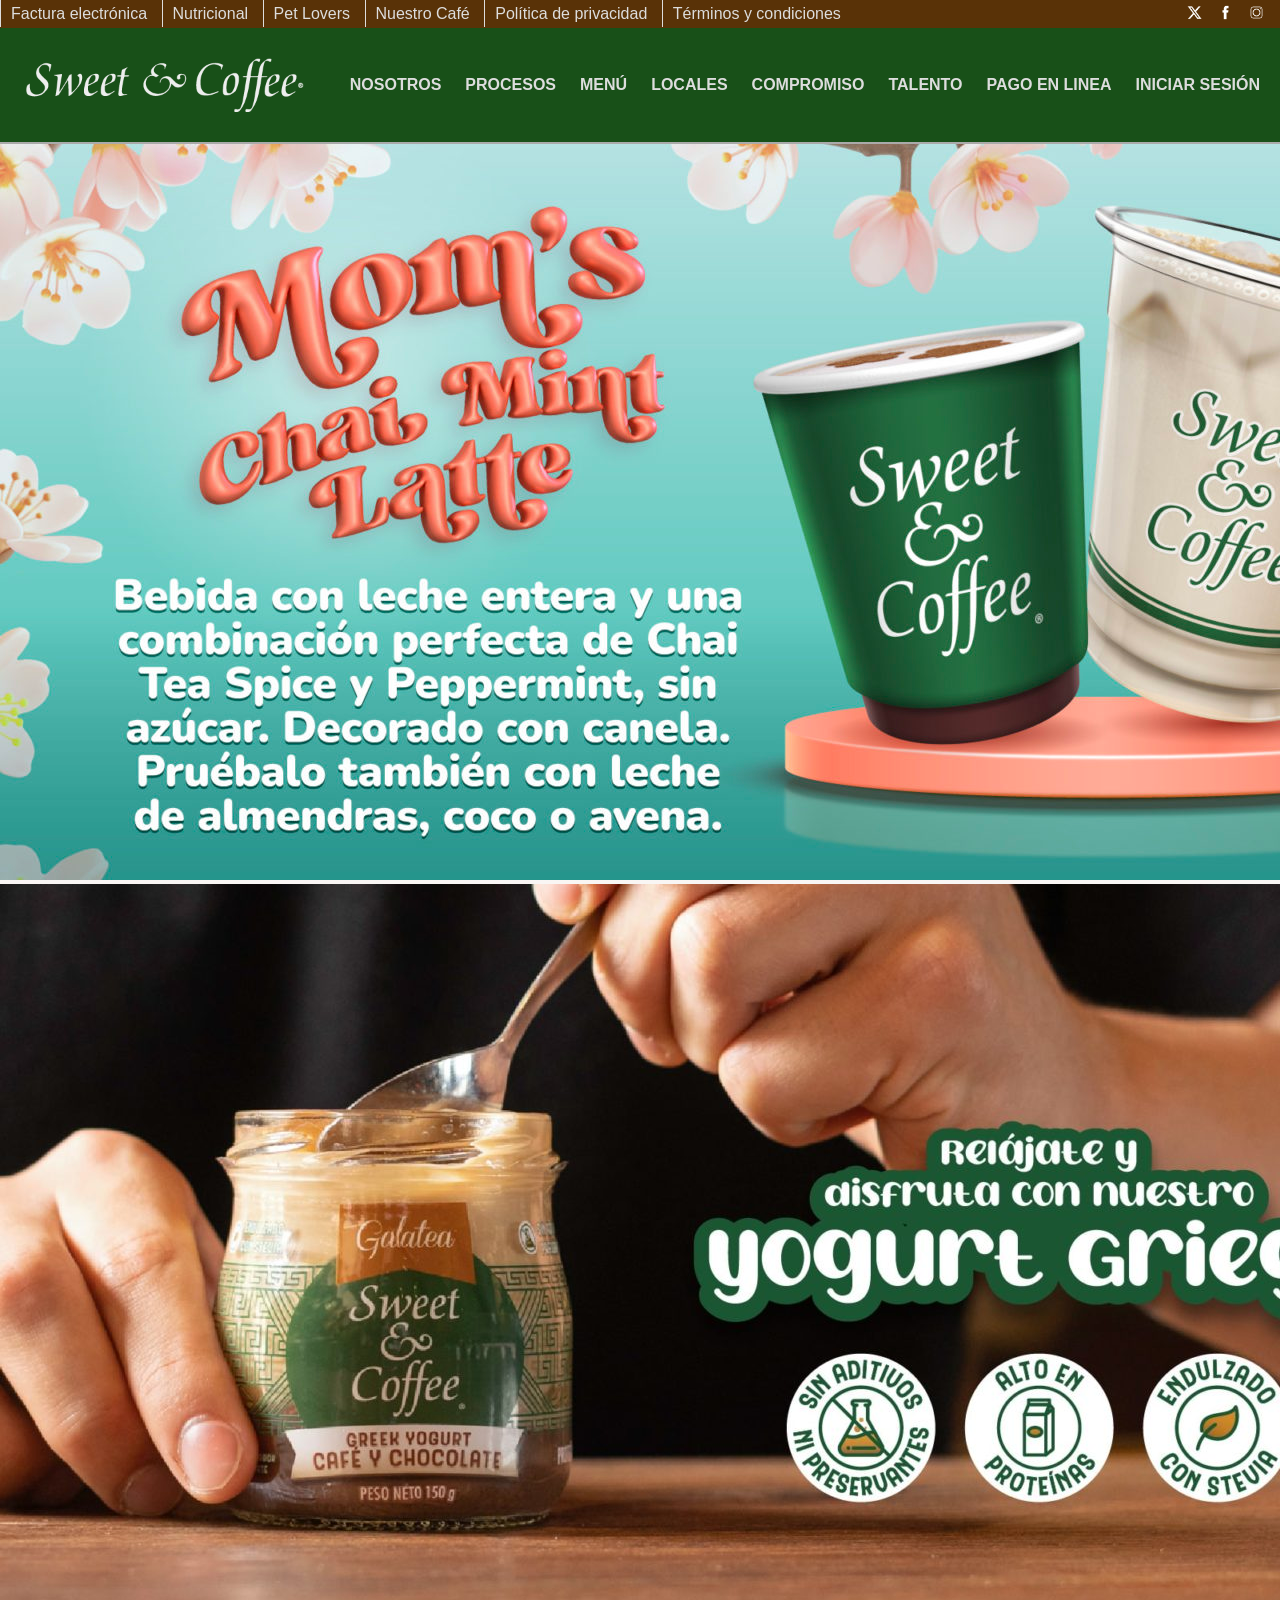
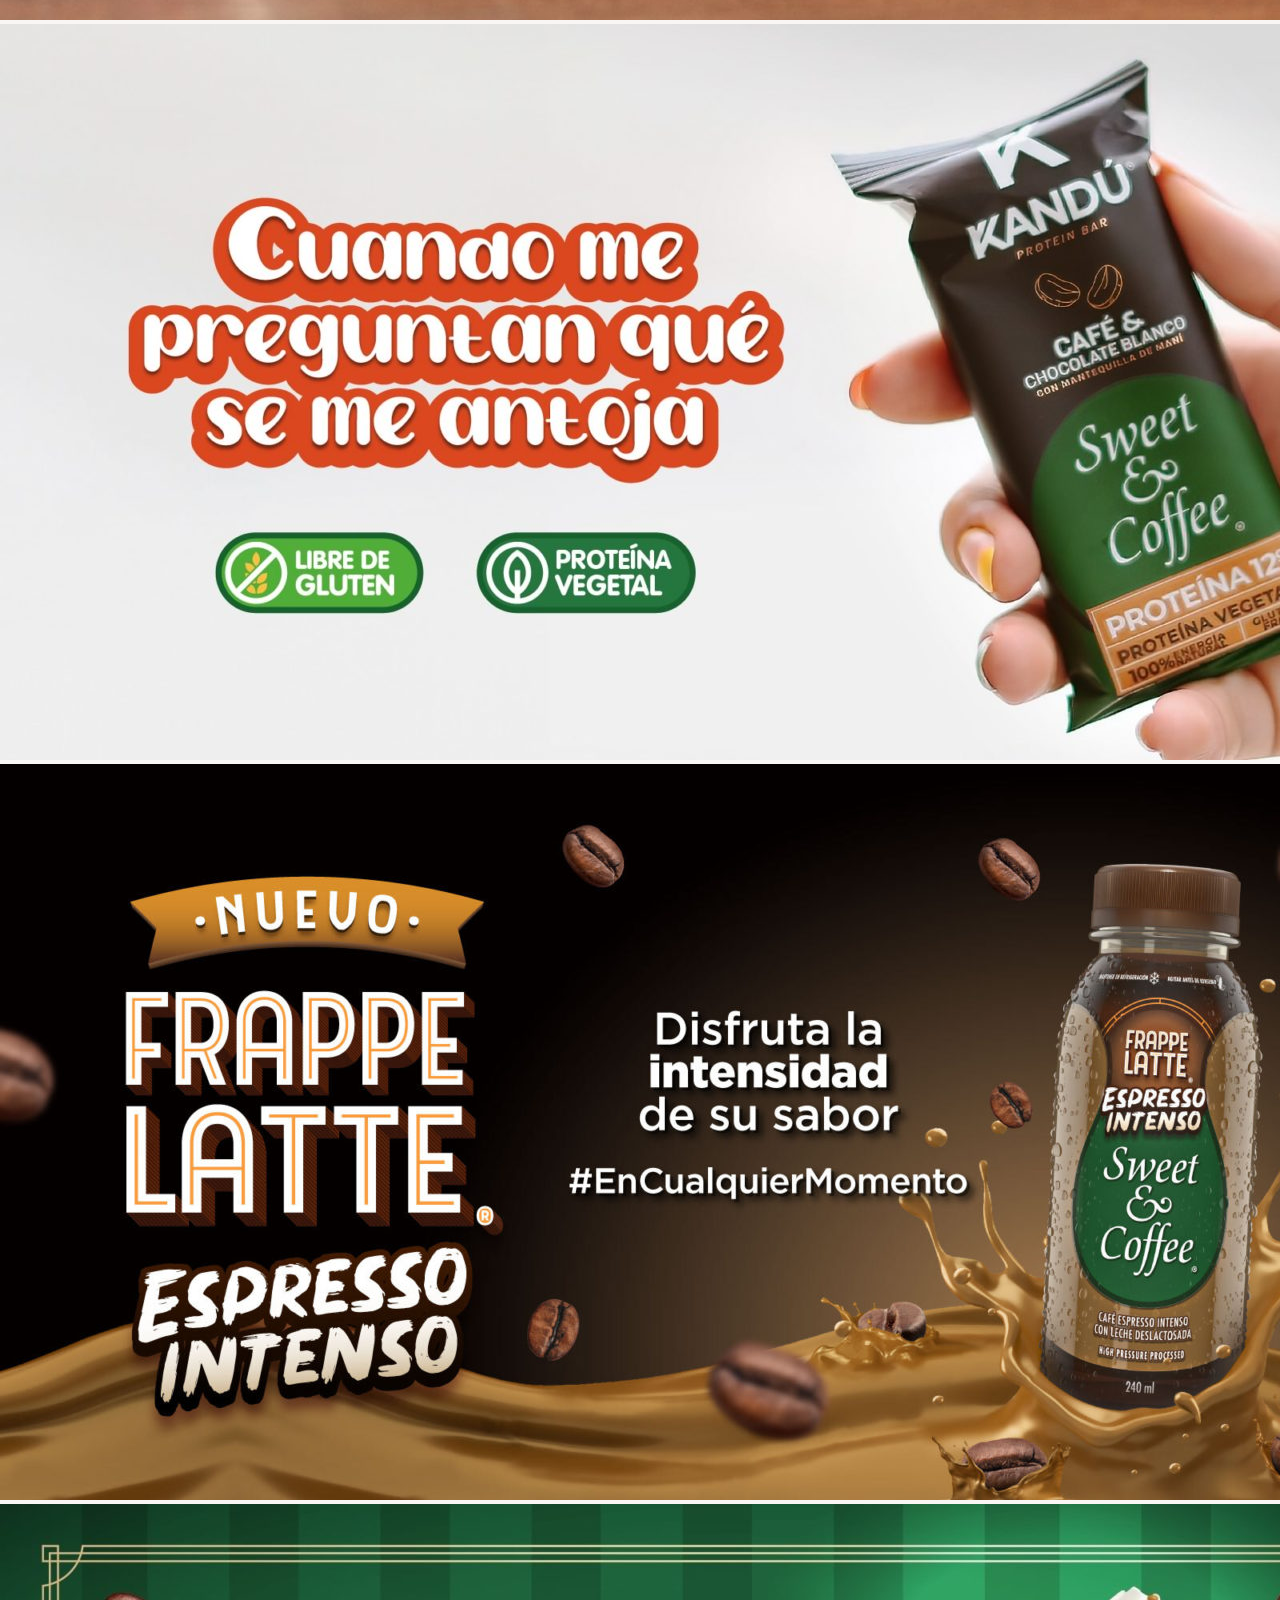
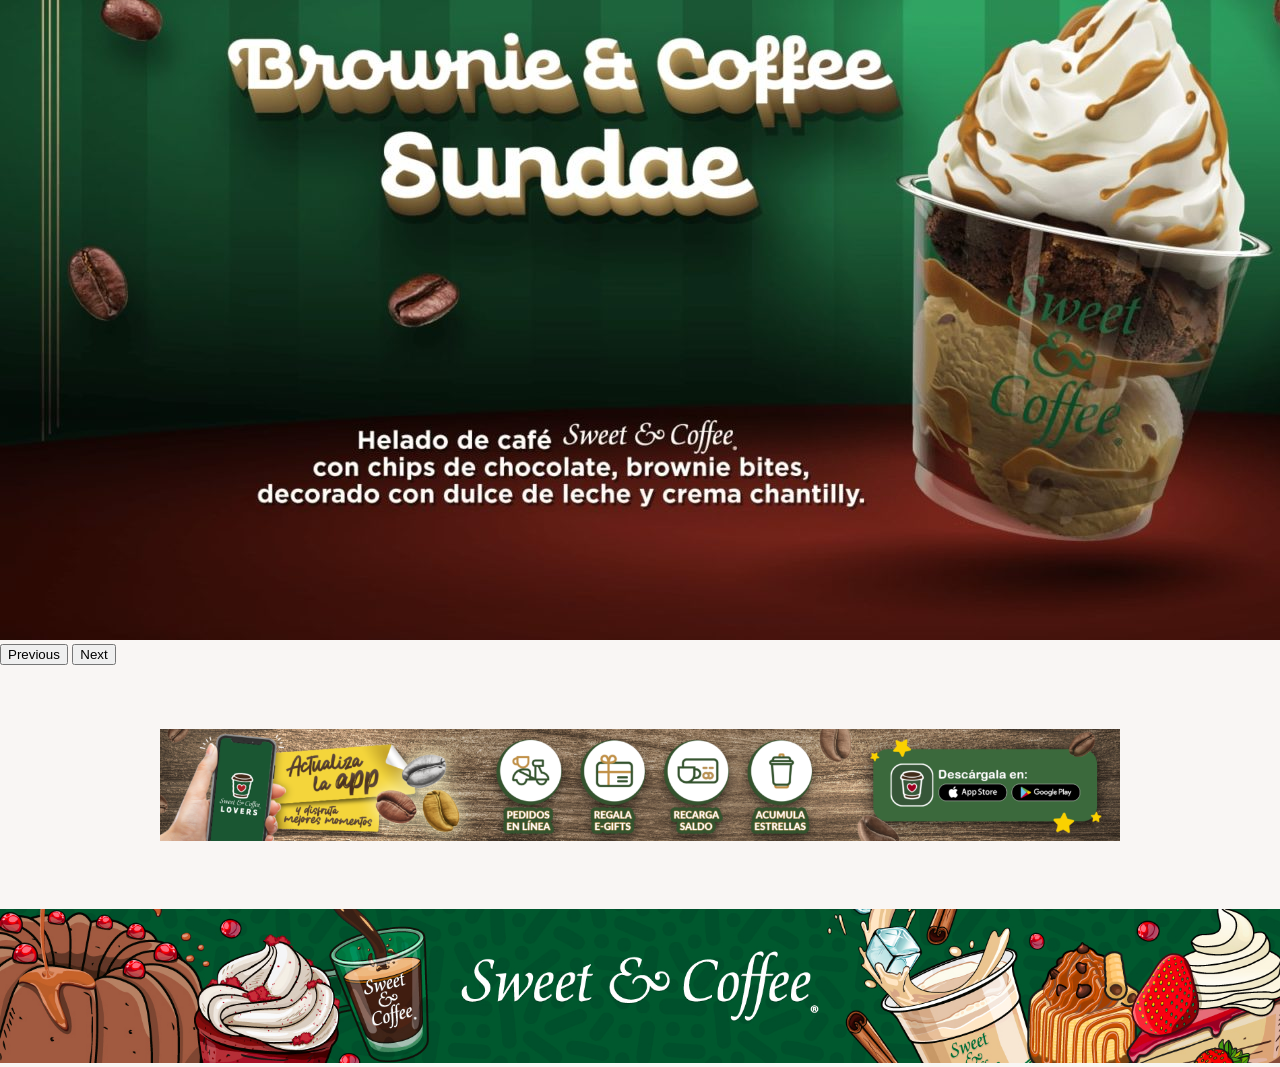
<file: Proyecto1/index.html>
<!DOCTYPE html>
<html lang="es">

<head>
  <meta charset="UTF-8" />
  <meta name="viewport" content="width=device-width, initial-scale=1.0" />
  <title>Sweet & Coffee</title>
  <link rel="stylesheet" href="estilos/estilos.css" />
  <script src="https://cdn.jsdelivr.net/npm/bootstrap@5.3.5/dist/js/bootstrap.bundle.min.js"
    integrity="sha384-k6d4wzSIapyDyv1kpU366/PK5hCdSbCRGRCMv+eplOQJWyd1fbcAu9OCUj5zNLiq"
    crossorigin="anonymous"></script>
</head>

<body>

  <!-- MODAL DE LOGIN -->
  <div id="modalLogin" class="modal">
    <div class="modal-contenido">
      <h2>Iniciar Sesión</h2>
      <input type="text" id="usuario" placeholder="Usuario"><br>
      <input type="password" id="contrasena" placeholder="Contraseña"><br>
      <button onclick="iniciarSesion()">Ingresar</button>
      <p id="mensajeError" style="color: red;"></p>
    </div>
  </div>

  <!-- CONTENIDO DE LA PÁGINA -->
  <div id="contenidoPagina">
    <header>
      <!-- Enlaces superiores -->
      <div id="linksContainer">
        <div id="enlaces">
          <a href="">Factura electrónica</a>
          <a href="">Nutricional</a>
          <a href="">Pet Lovers</a>
          <a href="">Nuestro Café</a>
          <a href="">Política de privacidad</a>
          <a href="">Términos y condiciones</a>
        </div>
        <div id="redes">
          <a href=""><img class="imgLink" src="img/SC-TWITTER.png" alt="x"></a>
          <a href=""><img class="imgLink" src="img/SC-FACEBOOK.png" alt="facebook"></a>
          <a href=""><img class="imgLink" src="img/SC-INSTAGRAM.png" alt="instagram"></a>
        </div>
      </div>

      <!-- Navegación -->
      <nav>
        <a href=""><img src="img/SC-LOGO-HORIZONTAL.png" alt=""></a>
        <div id="navLinks">
          <a href="">NOSOTROS</a>
          <a href="">PROCESOS</a>
          <a href="">MENÚ</a>
          <a href="">LOCALES</a>
          <a href="">COMPROMISO</a>
          <a href="">TALENTO</a>

          <a href="pago.html" target="_blank">PAGO EN LINEA</a>
          <a href="javascript:void(0);" onclick="abrirModal()">INICIAR SESIÓN</a>
        </div>
      </nav>

      <!-- Carrusel -->
      <div id="carouselExample" class="carousel slide">
        <div class="carousel-inner">
          <div class="carousel-item active">
            <img src="img/KV-DMadre25-Web-Banner-V1-1536x736.jpg" class="d-block w-100" alt="...">
          </div>
          <div class="carousel-item">
            <img src="img/Galatea-Web-Banner-min-1536x736.jpg" class="d-block w-100" alt="...">
          </div>
          <div class="carousel-item">
            <img src="img/Kandu-2023-Web-Banner-min-1536x736.jpg" class="d-block w-100" alt="...">
          </div>
          <div class="carousel-item">
            <img src="img/Frappelatte-Cafe-Intenso-SweetCoffee-banner-1536x736.jpg" class="d-block w-100" alt="...">
          </div>
          <div class="carousel-item">
            <img src="img/BANNER-BROWNIE-COFFEE-SUNDAE-1536x736.jpg" class="d-block w-100" alt="...">
          </div>
        </div>
        <button class="carousel-control-prev" type="button" data-bs-target="#carouselExample" data-bs-slide="prev">
          <span class="carousel-control-prev-icon" aria-hidden="true"></span>
          <span class="visually-hidden">Previous</span>
        </button>
        <button class="carousel-control-next" type="button" data-bs-target="#carouselExample" data-bs-slide="next">
          <span class="carousel-control-next-icon" aria-hidden="true"></span>
          <span class="visually-hidden">Next</span>
        </button>
      </div>
    </header>

    <main>
      <!-- Aquí puedes continuar con tus secciones como estaban -->
      <section id="banner">
        <a href="https://linktr.ee/sweetandcoffee" target="_blank">
          <img class="imgBanner" src="img/banner-web-home-1536x179.png" alt="">
        </a>
      </section>
    </main>

    <footer>
      <img class="footer" src="img/FinFooternew.jpg" alt="">
    </footer>
  </div>

  <!-- SCRIPT DE LOGIN -->
  <script>
    function iniciarSesion() {
      const user = document.getElementById('usuario').value;
      const pass = document.getElementById('contrasena').value;
      const mensajeError = document.getElementById('mensajeError');

      if (user === 'admin' && pass === '1234') {
        document.getElementById('modalLogin').style.display = 'none';
      } else {
        mensajeError.textContent = "Usuario o contraseña incorrectos";
      }
    }

    function abrirModal() {
      document.getElementById('modalLogin').style.display = 'flex';
    }
  </script>

</body>

</html>
</file>
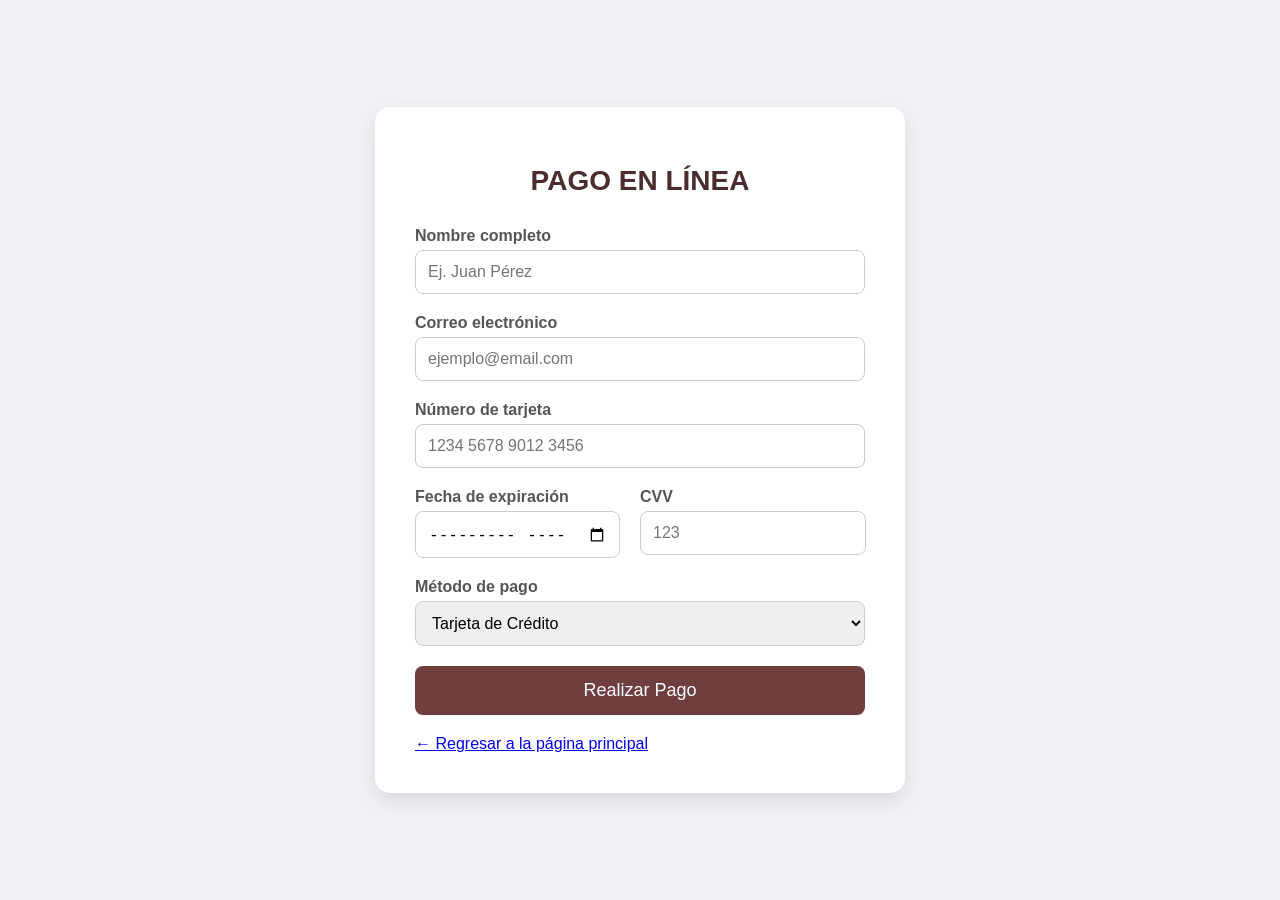
<file: Proyecto1/pago.html>
<!DOCTYPE html>
<html lang="es">

<head>
  <meta charset="UTF-8" />
  <meta name="viewport" content="width=device-width, initial-scale=1.0" />
  <title>PAGO EN LÍNEA</title>

  <style>
    body {
      background: #f0f2f5;
      font-family: 'Segoe UI', sans-serif;
      margin: 0;
      padding: 0;
      display: flex;
      justify-content: center;
      align-items: center;
      min-height: 100vh;
    }

    .contenedor-pago {
      background-color: white;
      padding: 40px;
      border-radius: 15px;
      box-shadow: 0 8px 20px rgba(0, 0, 0, 0.1);
      max-width: 450px;
      width: 90%;
    }

    .contenedor-pago h1 {
      text-align: center;
      color: #4a2e2e;
      margin-bottom: 30px;
      font-size: 28px;
    }

    .formulario-pago {
      display: flex;
      flex-direction: column;
      gap: 20px;
    }

    .campo {
      display: flex;
      flex-direction: column;
    }

    .campo label {
      margin-bottom: 5px;
      font-weight: bold;
      color: #555;
    }

    .campo input,
    .campo select {
      padding: 12px;
      border: 1px solid #ccc;
      border-radius: 8px;
      font-size: 16px;
      transition: border-color 0.3s;
    }

    .campo input:focus,
    .campo select:focus {
      border-color: #a87c6f;
      outline: none;
    }

    .doble-campo {
      display: flex;
      gap: 20px;
    }

    .doble-campo .campo {
      flex: 1;
    }

    button {
      background-color: #6f3e3e;
      color: white;
      padding: 14px;
      border: none;
      border-radius: 8px;
      font-size: 18px;
      cursor: pointer;
      transition: background-color 0.3s;
    }

    button:hover {
      background-color: #8c4d4d;
    }
  </style>
</head>

<body>
  <div class="contenedor-pago">
    <h1>PAGO EN LÍNEA</h1>

    <form class="formulario-pago">
      <div class="campo">
        <label for="nombre">Nombre completo</label>
        <input type="text" id="nombre" placeholder="Ej. Juan Pérez" required />
      </div>

      <div class="campo">
        <label for="email">Correo electrónico</label>
        <input type="email" id="email" placeholder="ejemplo@email.com" required />
      </div>

      <div class="campo">
        <label for="numeroTarjeta">Número de tarjeta</label>
        <input type="text" id="numeroTarjeta" maxlength="19" placeholder="1234 5678 9012 3456" required />
      </div>

      <div class="doble-campo">
        <div class="campo">
          <label for="expiracion">Fecha de expiración</label>
          <input type="month" id="expiracion" required />
        </div>

        <div class="campo">
          <label for="cvv">CVV</label>
          <input type="text" id="cvv" maxlength="4" placeholder="123" required />
        </div>
      </div>

      <div class="campo">
        <label for="metodo">Método de pago</label>
        <select id="metodo">
          <option value="credito">Tarjeta de Crédito</option>
          <option value="debito">Tarjeta de Débito</option>
          <option value="paypal">PayPal</option>
        </select>
      </div>

      <button type="submit">Realizar Pago</button>
      <a href="index.html" class="btn-regresar">← Regresar a la página principal</a>
    </form>
  </div>
  
</body>


</html>
</file>
<file: Proyecto1/estilos/estilos.css>
@import url('https://fonts.googleapis.com/css2?family=Kanit:ital,wght@0,100;0,200;0,300;0,400;0,500;0,600;0,700;0,800;0,900;1,100;1,200;1,300;1,400;1,500;1,600;1,700;1,800;1,900&display=swap');

body{
    font-family: "Kanit", sans-serif;
    background: #aaa;
    margin: 0;
}
header{
    width: 100vw;
}
#linksContainer{
    width: 100%;
    height: 28px;
    background: #593207;
    display: flex;
    justify-content: space-between;
    align-items: center;
}
#enlaces {
    width: 100%;
}
.imgLink{
    height: 15px;
}
#enlaces a{
    color: #ddd;
    text-decoration: none;
    border-left: #ddd solid 1px;
    padding: 5px 10px;
}
#redes{
    display: flex;
    gap: 1em;
    padding-right: 1em;
}
nav{
    background: rgb(24, 80, 24);
    border-bottom: #aaa solid 2px;
    display: flex;
    justify-content: space-around;
    align-items: center;
    padding: 20px 0;
}
nav img{
    height: 70px;
}

nav a{
    color: #ddd;
    text-decoration: none;
    text-transform: uppercase;
    font-size: 1rem;
    font-weight: 600;
}

#navLinks{
    display: flex;
    align-items: center;
    gap: 1.5em;
}
#pagoOnline{
    background: #8bc34a;
    padding: 30px 20px;
    border-radius: 15px;
    border: #ddd solid 2px;
}
#banner {
    margin: 2em 0;
}
.imgBanner{
    width: 100%;
}
main section{
    padding: 2em 10em;
    display: flex;
    justify-content: center;
    align-items: center;
    gap: 6em;
}
main section h1{
    color: rgb(5, 73, 46);
}

.sectionAlt{
    background: #dfd8d0;
}
.footer{
    width: 100%;
}
.modal {
  display: none;
  position: fixed;
  z-index: 999;
  top: 0; left: 0;
  width: 100%; height: 100%;
  background-color: rgba(0, 0, 0, 0.6);
  justify-content: center;
  align-items: center;
}

.modal-contenido {
  background: #fff;
  padding: 30px 40px;
  border-radius: 15px;
  width: 90%;
  max-width: 400px;
  box-shadow: 0 8px 20px rgba(0, 0, 0, 0.2);
  text-align: center;
  font-family: 'Segoe UI', sans-serif;
  animation: fadeIn 0.3s ease-in-out;
}

.modal-contenido h2 {
  margin-bottom: 20px;
  color: #6f3e3e;
  font-size: 24px;
}

.modal-contenido input {
  width: 100%;
  padding: 12px;
  margin: 10px 0;
  border: 1px solid #ccc;
  border-radius: 8px;
  font-size: 16px;
  transition: border-color 0.3s;
}

.modal-contenido input:focus {
  border-color: #6f3e3e;
  outline: none;
}

.modal-contenido button {
  width: 100%;
  padding: 12px;
  background-color: #6f3e3e;
  color: white;
  border: none;
  border-radius: 8px;
  font-size: 16px;
  cursor: pointer;
  transition: background-color 0.3s;
  margin-top: 10px;
}

.modal-contenido button:hover {
  background-color: #8c4d4d;
}

#mensajeError {
  color: red;
  font-size: 14px;
  margin-top: 10px;
}

@keyframes fadeIn {
  from {
    opacity: 0;
    transform: translateY(-15px);
  }
  to {
    opacity: 1;
    transform: translateY(0);
  }
}
body {
    font-family: 'Segoe UI', sans-serif;
    background-color: #f9f6f4;
    margin: 0;
    padding: 0;
  }
  
  .btn-regresar {
    display: inline-block;
    margin: 20px;
    padding: 10px 20px;
    background-color: #6f3e3e;
    color: white;
    text-decoration: none;
    border-radius: 8px;
    font-size: 16px;
    transition: background-color 0.3s ease;
  }
  
  .btn-regresar:hover {
    background-color: #8c4d4d;
  }
  
  .pago-container {
    max-width: 500px;
    margin: 40px auto;
    background-color: white;
    padding: 30px;
    border-radius: 12px;
    box-shadow: 0 0 15px rgba(0, 0, 0, 0.1);
  }
  
  .pago-container h1 {
    text-align: center;
    color: #6f3e3e;
    margin-bottom: 25px;
  }
  
  form label {
    display: block;
    margin-top: 15px;
    color: #333;
    font-weight: bold;
  }
  
  form input,
  form select {
    width: 100%;
    padding: 10px;
    margin-top: 5px;
    border-radius: 8px;
    border: 1px solid #ccc;
    font-size: 16px;
    box-sizing: border-box;
  }
  
  form button {
    margin-top: 25px;
    width: 100%;
    padding: 12px;
    background-color: #6f3e3e;
    color: white;
    border: none;
    border-radius: 8px;
    font-size: 18px;
    cursor: pointer;
    transition: background-color 0.3s ease;
  }
  
  form button:hover {
    background-color: #8c4d4d;
  }
</file>
